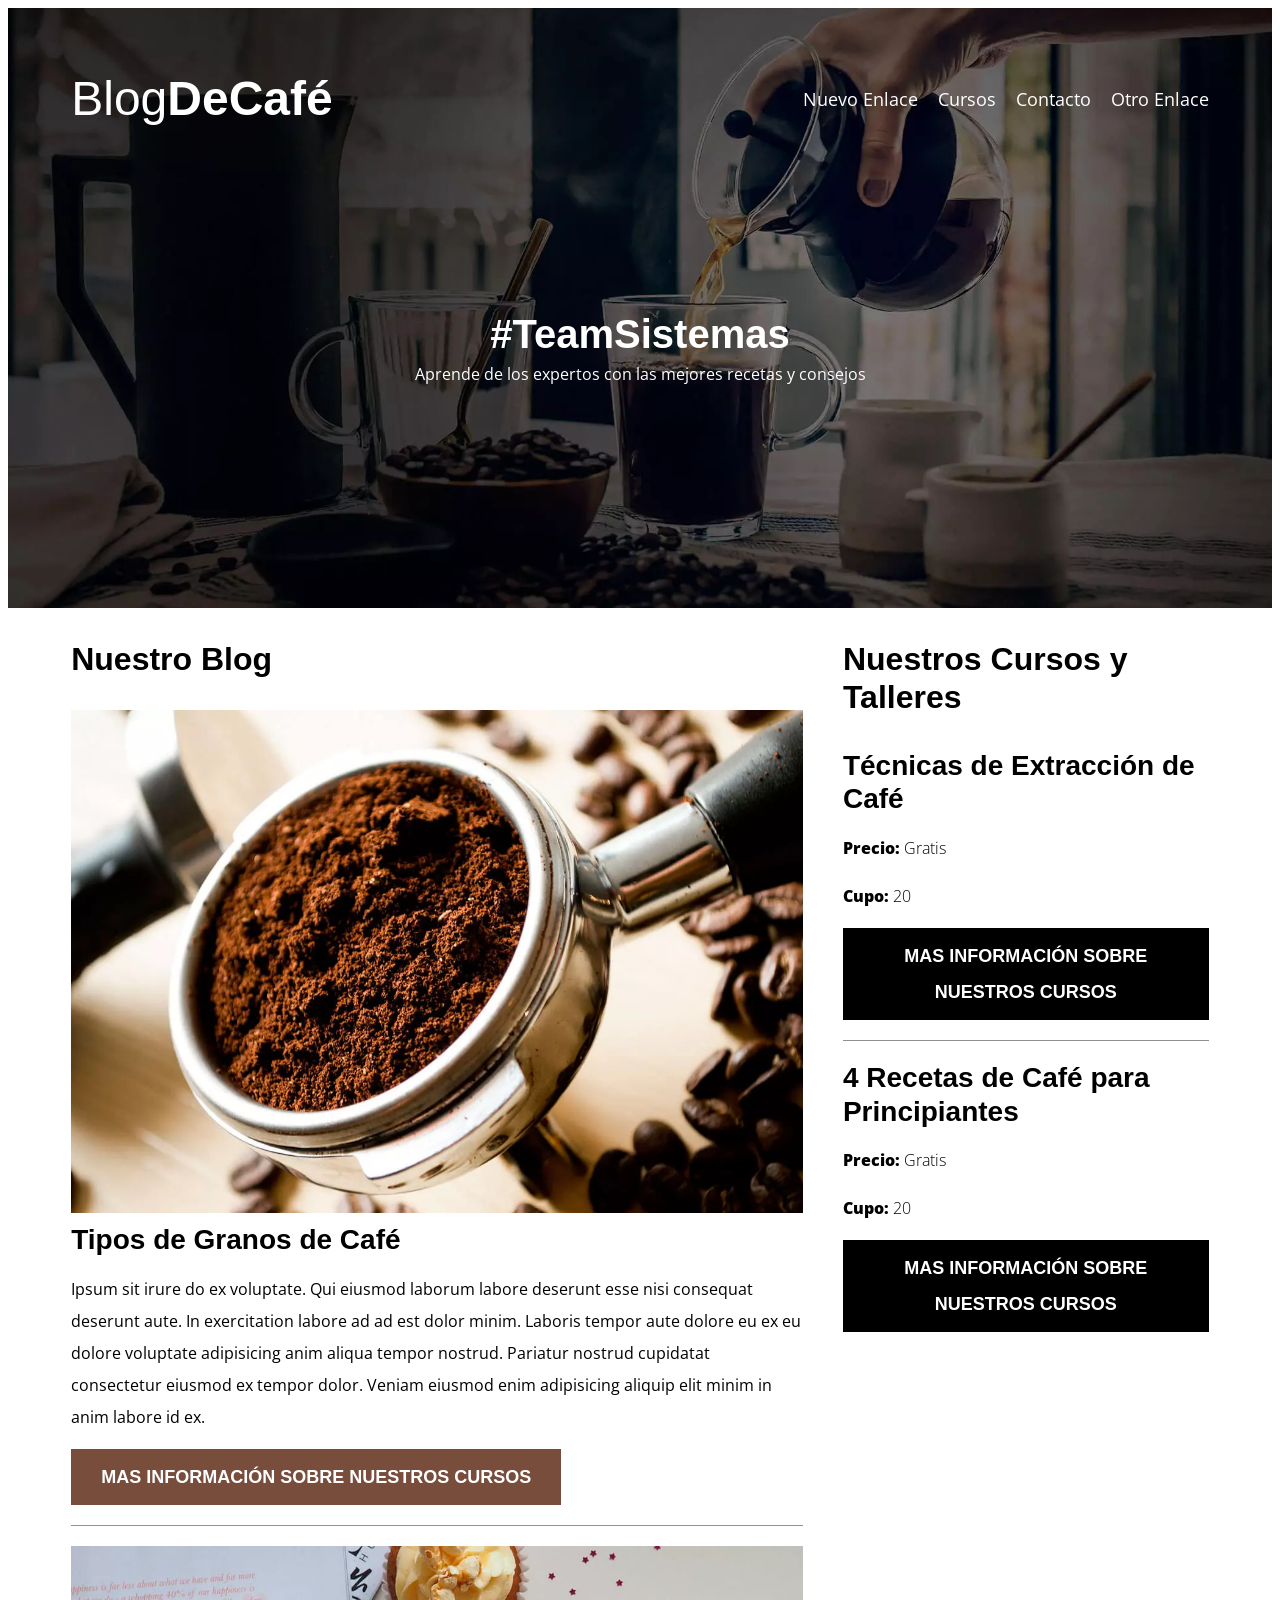
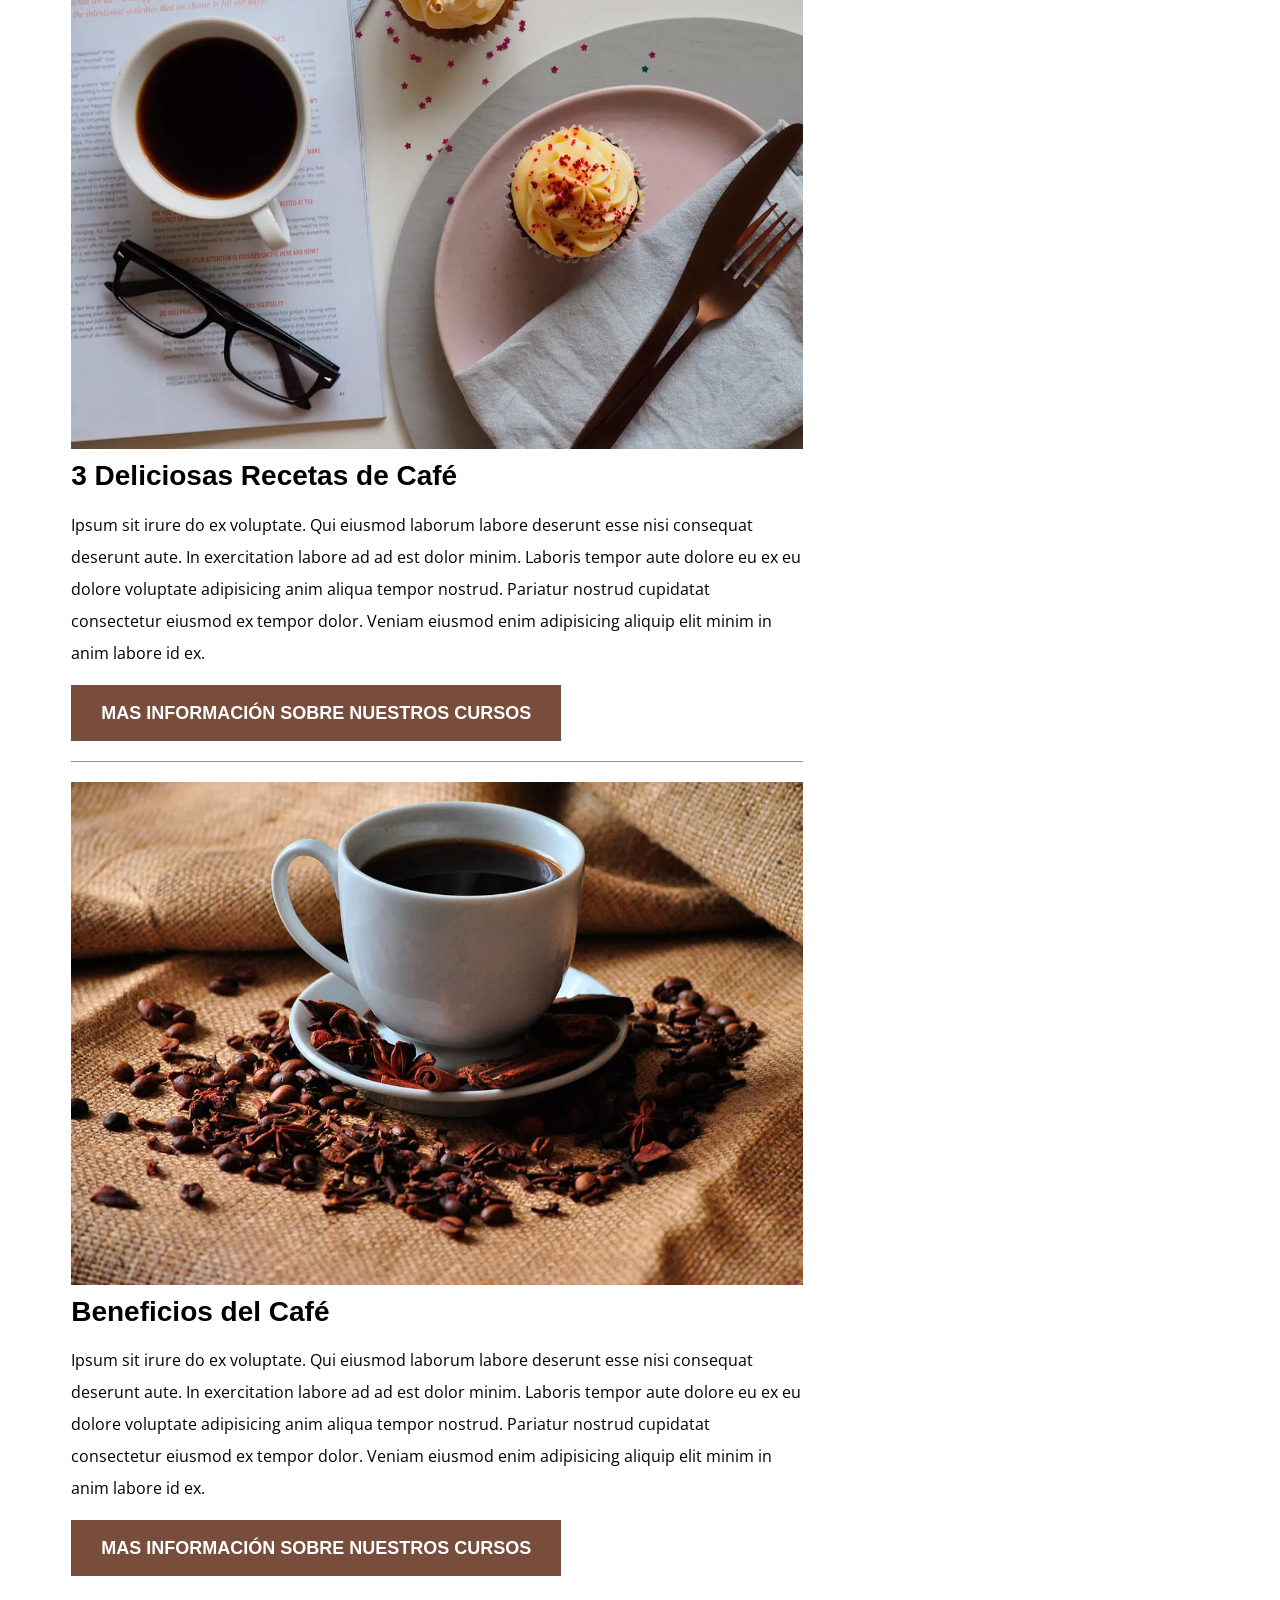
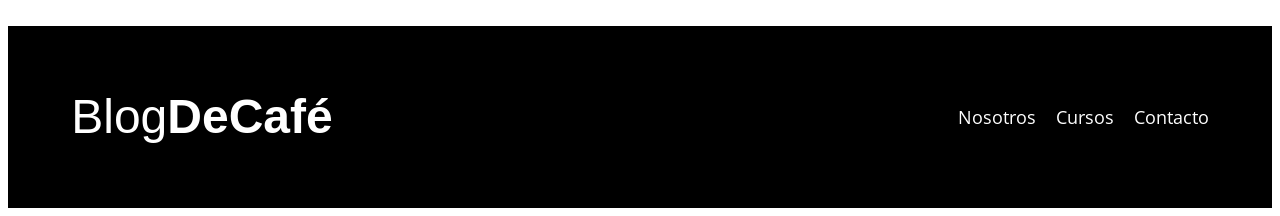
<file: index.html>
<!DOCTYPE html>
<html lang="en">
<head>
    <meta charset="UTF-8">
    <meta name="viewport" content="width=device-width, initial-scale=1.0">
    <meta name="description" content="Página Web de un Blog de Café">
    <link rel="preconnect" href="https://fonts.googleapis.com">
    <link rel="preconnect" href="https://fonts.gstatic.com" crossorigin>
    <link href="https://fonts.googleapis.com/css2?family=Open+Sans:ital,wght@0,300..800;1,300..800&family=Roboto:ital,wght@0,100..900;1,100..900&display=swap" rel="stylesheet">
    <link rel="stylesheet" href="css/style.css">
    <title>BlogDeCafe</title>
</head>
<body>
    <header class="header">
        <div class="contenedor">
            <div class="barra">
                <a class="logo" href="index.html">
                    <h1 class="logo__nombre">Blog<span 
                        class="logo__bold">DeCafé</span></h1>
                </a>
                <nav class="navegacion">
                    <a class="navegacion__enlace" href="nosotros.html">Nosotros</a>
                    <a class="navegacion__enlace" href="cursos.html">Cursos</a>
                    <a class="navegacion__enlace" href="contacto.html">Contacto</a>
                </nav>
            </div>
        </div>
        <div class="header__texto">
            <h2 class="no-margin">Blog de Café con consejos y cursos</h2>
            <p class="no-margin">Aprende de los expertos con las mejores recetas y consejos</p>
        </div>
    </header>
    <div class="contenedor contenido-principal">
        <main class="blog">
            <h3>Nuestro Blog</h3>
            <article class="entrada">
                <div class="entrada__imagen">
                    <picture>
                        <source srcset="img/blog1.webp" type="image/webp" loading="lazy">
                        <img src="img/blog1.jpg" alt="imagen blog" loading="lazy">
                    </picture>    
                </div>
                <div class="entrada__contenido">
                    <h4 class="no-margin">Tipos de Granos de Café</h4>
                    <p>Ipsum sit irure do ex voluptate. Qui eiusmod laborum labore deserunt esse nisi consequat deserunt aute. In exercitation labore ad ad est dolor minim. Laboris tempor aute dolore eu ex eu dolore voluptate adipisicing anim aliqua tempor nostrud. Pariatur nostrud cupidatat consectetur eiusmod ex tempor dolor. Veniam eiusmod enim adipisicing aliquip elit minim in anim labore id ex.
                    </p>
                    <a href="entrada.html" class="boton boton--primario">Mas información sobre nuestros cursos</a>
                </div>
            </article>
            <article class="entrada">
                <div class="entrada__imagen">
                    <picture>
                        <source srcset="img/blog2.webp" type="image/webp" loading="lazy">
                        <img src="img/blog2.jpg" alt="imagen blog" loading="lazy">
                    </picture>   
                </div>
                <div class="entrada__contenido">
                    <h4 class="no-margin">3 Deliciosas Recetas de Café</h4>
                    <p>Ipsum sit irure do ex voluptate. Qui eiusmod laborum labore deserunt esse nisi consequat deserunt aute. In exercitation labore ad ad est dolor minim. Laboris tempor aute dolore eu ex eu dolore voluptate adipisicing anim aliqua tempor nostrud. Pariatur nostrud cupidatat consectetur eiusmod ex tempor dolor. Veniam eiusmod enim adipisicing aliquip elit minim in anim labore id ex.
                    </p>
                    <a href="entrada.html" class="boton boton--primario">Mas información sobre nuestros cursos</a>
                </div>
            </article>
            <article class="entrada">
                <div class="entrada__imagen">
                    <picture>
                        <source srcset="img/blog3.webp" type="image/webp" loading="lazy">
                        <img src="img/blog3.jpg" alt="imagen blog" loading="lazy">
                    </picture>   
                </div>
                <div class="entrada__contenido">
                    <h4 class="no-margin">Beneficios del Café</h4>
                    <p>Ipsum sit irure do ex voluptate. Qui eiusmod laborum labore deserunt esse nisi consequat deserunt aute. In exercitation labore ad ad est dolor minim. Laboris tempor aute dolore eu ex eu dolore voluptate adipisicing anim aliqua tempor nostrud. Pariatur nostrud cupidatat consectetur eiusmod ex tempor dolor. Veniam eiusmod enim adipisicing aliquip elit minim in anim labore id ex.
                    </p>
                    <a href="entrada.html" class="boton boton--primario">Mas información sobre nuestros cursos</a>
                </div>
            </article>
        </main>
        <aside class="sidebar">
            <h3>Nuestros Cursos y Talleres</h3>
            <u class="cursos">
                <li class="widget-curso">
                    <h4 class="no-margin">Técnicas de Extracción de Café</h4>
                    <p class="widget-curso__label">Precio:
                        <span class="widget-curso__info">Gratis</span>
                    </p>
                    <p class="widget-curso__label">Cupo:
                        <span class="widget-curso__info">20</span>
                    </p>
                    <a href="entrada.html" class="boton boton--secundario">Mas información sobre nuestros cursos</a>
                </li>
                <li class="widget-curso">
                    <h4 class="no-margin">4 Recetas de Café para Principiantes</h4>
                    <p class="widget-curso__label">Precio:
                        <span class="widget-curso__info">Gratis</span>
                    </p>
                    <p class="widget-curso__label">Cupo:
                        <span class="widget-curso__info">20</span>
                    </p>
                    <a href="entrada.html" class="boton boton--secundario">Mas información sobre nuestros cursos</a>
                </li>
            </u>
        </aside>
    </div>
    <footer class="footer">
        <div class="contenedor">
            <div class="barra">
                <a class="logo" href="index.html">
                    <h1 class="logo__nombre">Blog<span 
                        class="logo__bold">DeCafé</span></h1>
                </a>
                <nav class="navegacion">
                    <a class="navegacion__enlace" href="nosotros.html">Nosotros</a>
                    <a class="navegacion__enlace" href="cursos.html">Cursos</a>
                    <a class="navegacion__enlace" href="contacto.html">Contacto</a>
                </nav>
            </div>
        </div>
    </footer>

    <script src="js/modernizr.js"></script>
    <script src="js/scripts.js"></script>

</body>
</html>
</file>
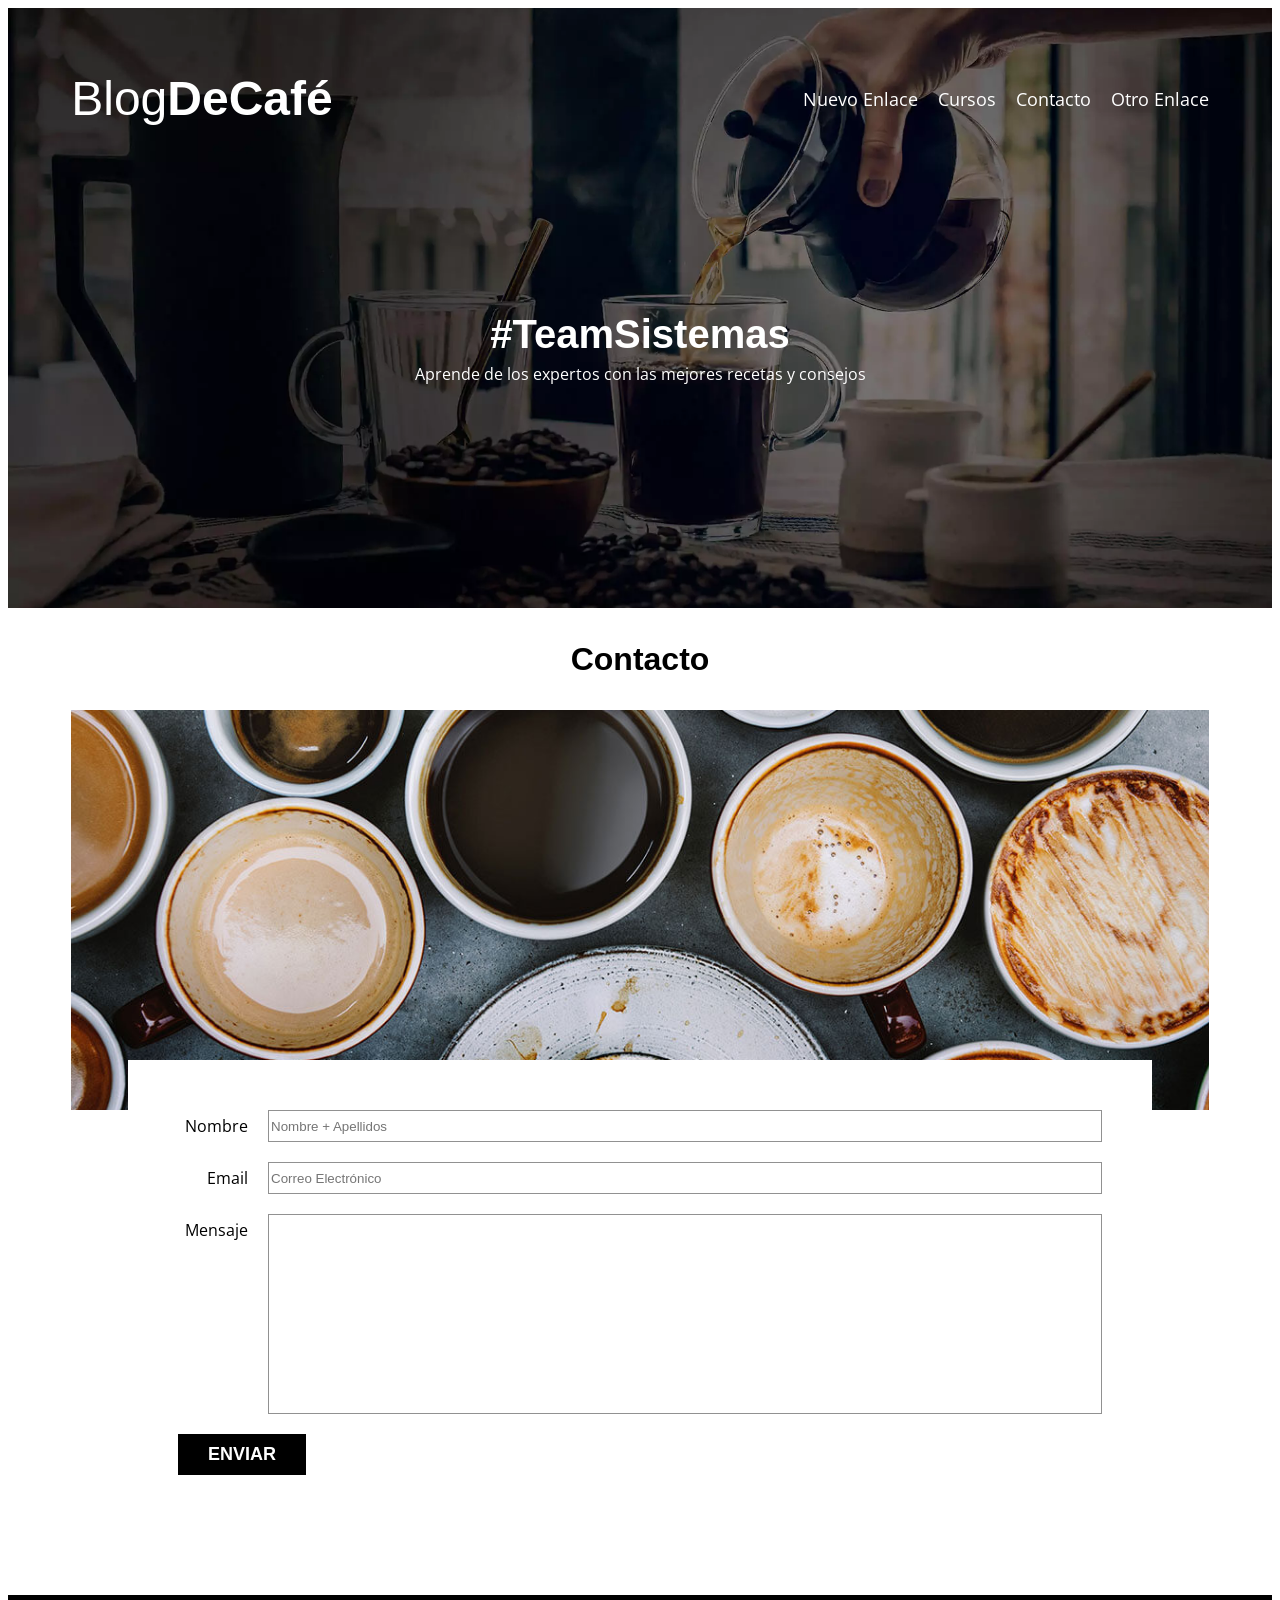
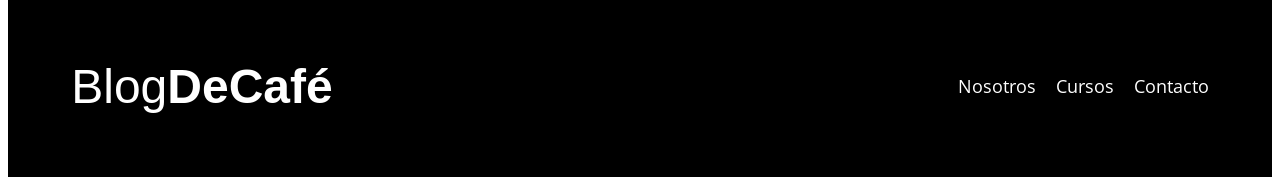
<file: contacto.html>
<!DOCTYPE html>
<html lang="en">
<head>
    <meta charset="UTF-8">
    <meta name="viewport" content="width=device-width, initial-scale=1.0">
    <link rel="preconnect" href="https://fonts.googleapis.com">
    <link rel="preconnect" href="https://fonts.gstatic.com" crossorigin>
    <link href="https://fonts.googleapis.com/css2?family=Open+Sans:ital,wght@0,300..800;1,300..800&family=Roboto:ital,wght@0,100..900;1,100..900&display=swap" rel="stylesheet">
    <link rel="stylesheet" href="css/style.css">
    <title>BlogDeCafe</title>
</head>
<body>
    <header class="header">
        <div class="contenedor">
            <div class="barra">
                <a class="logo" href="index.html">
                    <h1 class="logo__nombre">Blog<span 
                        class="logo__bold">DeCafé</span></h1>
                </a>
                <nav class="navegacion">
                    <a class="navegacion__enlace" href="nosotros.html">Nosotros</a>
                    <a class="navegacion__enlace" href="cursos.html">Cursos</a>
                    <a class="navegacion__enlace" href="contacto.html">Contacto</a>
                </nav>
            </div>
        </div>
        <div class="header__texto">
            <h2 class="no-margin">Blog de Café con consejos y cursos</h2>
            <p class="no-margin">Aprende de los expertos con las mejores recetas y consejos</p>
        </div>
    </header>
    <main class="contenedor">
        <h3 class="centrar-texto">Contacto</h3> 
        <div class="contacto-bg"></div>
        <form class="formulario">
            <div class="campo">
                <label class="campo__label" for="nombre">Nombre</label>
                <input
                    class="campo__field"
                    type="text"
                    placeholder="Nombre + Apellidos"
                    id="nombre"
                >
            </div>
           <div class="campo">
                <label class="campo__label" for="email">Email</label>
                <input
                    class="campo__field"
                    type="email"
                    placeholder="Correo Electrónico"
                    id="email"
                >
            </div>
           <div class="campo">
                <label class="campo__label" for="mensaje">Mensaje</label>
                <input
                    class="campo__field campo__field--textarea"
                    id="mensaje"
                >
            </div>
           <div class="campo">
                <input
                    class="boton boton--secundario"
                    type="submit"
                    value="Enviar"
                >
            </div>                      
        </form>
    </main>    
    <footer class="footer">
        <div class="contenedor">
            <div class="barra">
                <a class="logo" href="index.html">
                    <h1 class="logo__nombre">Blog<span 
                        class="logo__bold">DeCafé</span></h1>
                </a>
                <nav class="navegacion">
                    <a class="navegacion__enlace" href="nosotros.html">Nosotros</a>
                    <a class="navegacion__enlace" href="cursos.html">Cursos</a>
                    <a class="navegacion__enlace" href="contacto.html">Contacto</a>
                </nav>
            </div>
        </div>
    </footer>
    <script src="js/modernizr.js"></script>
    <script src="js/scripts.js"></script>
</body>
</html>
</file>
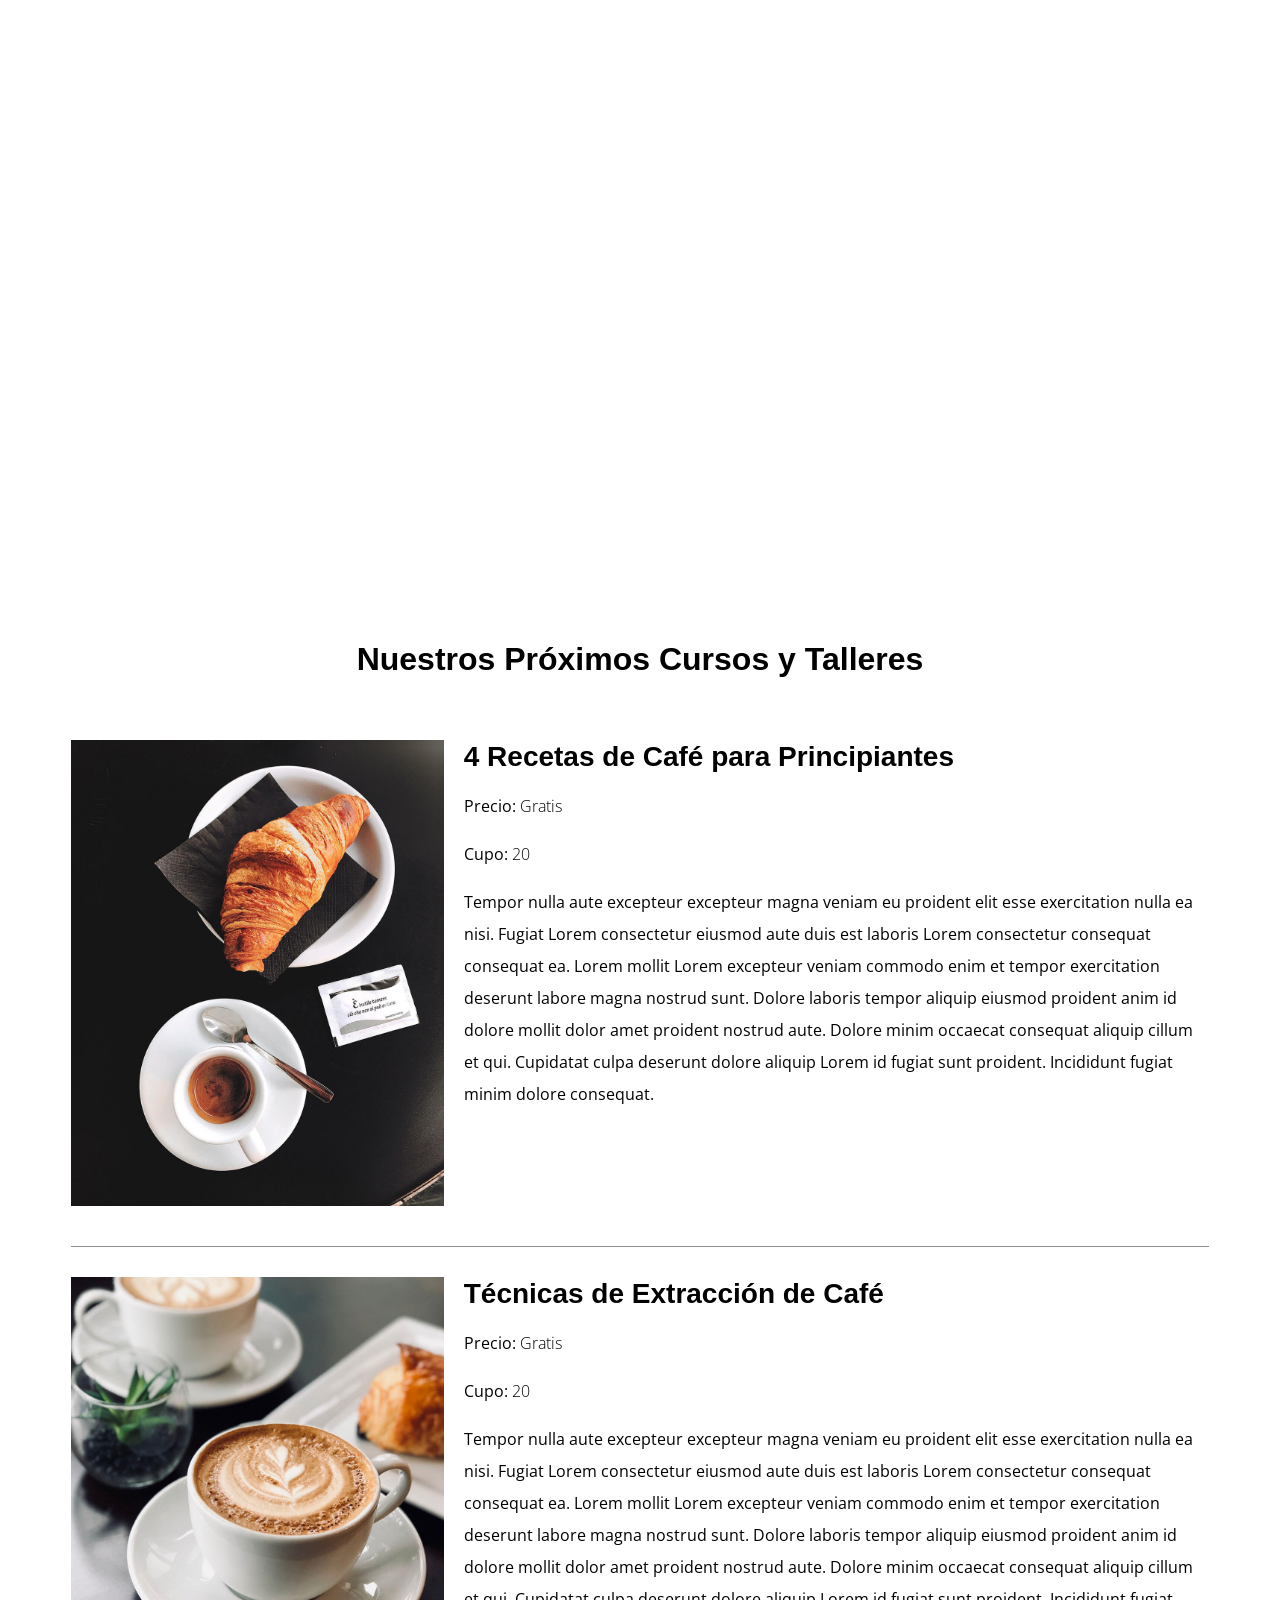
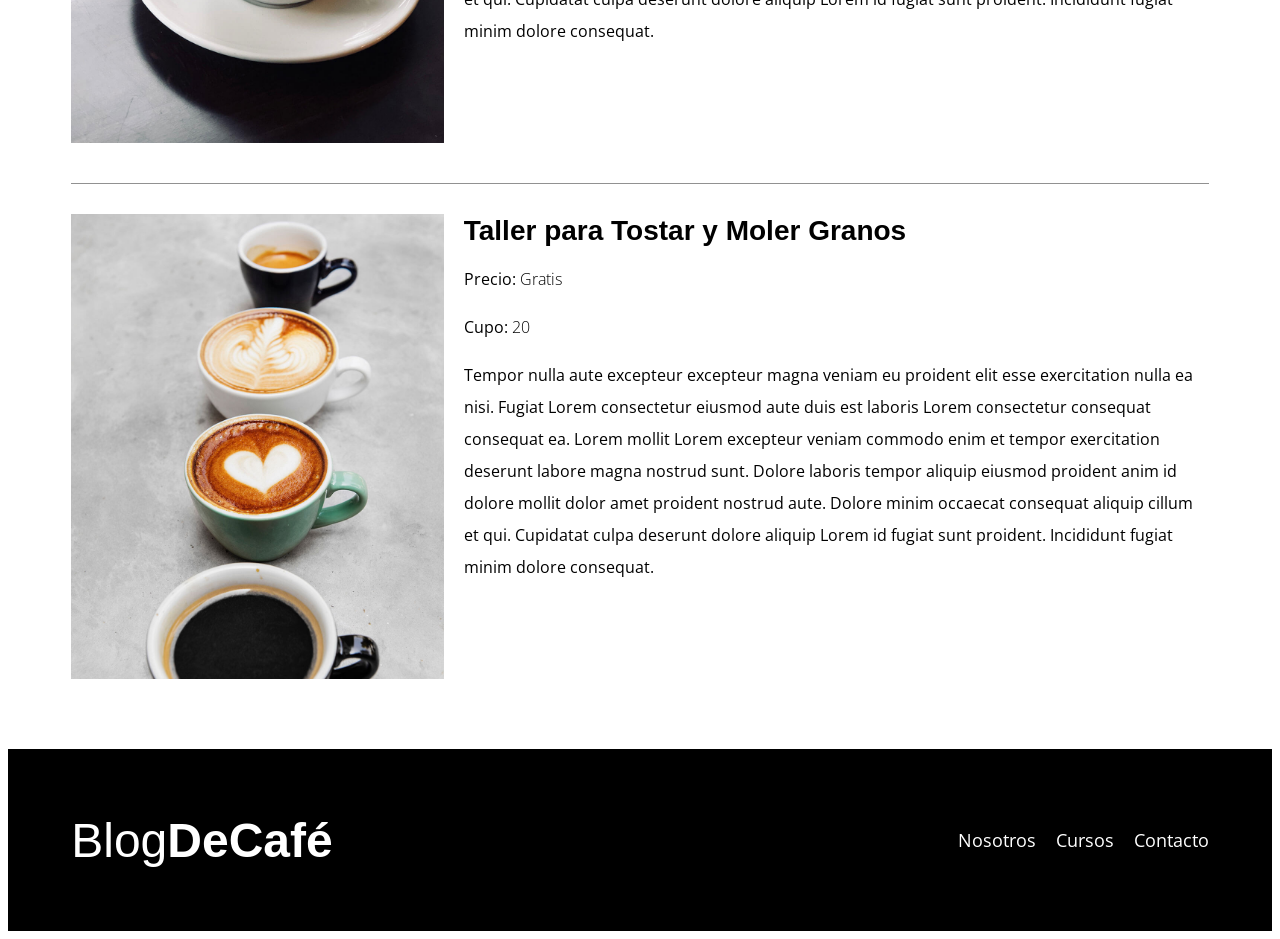
<file: cursos.html>
<!DOCTYPE html>
<html lang="en">
<head>
    <meta charset="UTF-8">
    <meta name="viewport" content="width=device-width, initial-scale=1.0">
    <link rel="preconnect" href="https://fonts.googleapis.com">
    <link rel="preconnect" href="https://fonts.gstatic.com" crossorigin>
    <link href="https://fonts.googleapis.com/css2?family=Open+Sans:ital,wght@0,300..800;1,300..800&family=Roboto:ital,wght@0,100..900;1,100..900&display=swap" rel="stylesheet">
    <link rel="stylesheet" href="css/style.css">
    <title>BlogDeCafe</title>
</head>
<body>
    <header class="header">
        <div class="contenedor">
            <div class="barra">
                <a class="logo" href="index.html">
                    <h1 class="logo__nombre">Blog<span 
                        class="logo__bold">DeCafé</span></h1>
                </a>
                <nav class="navegacion">
                    <a class="navegacion__enlace" href="nosotros.html">Nosotros</a>
                    <a class="navegacion__enlace" href="cursos.html">Cursos</a>
                    <a class="navegacion__enlace" href="contacto.html">Contacto</a>
                </nav>
            </div>
        </div>
        <div class="header__texto">
            <h2 class="no-margin">Blog de Café con consejos y cursos</h2>
            <p class="no-margin">Aprende de los expertos con las mejores recetas y consejos</p>
        </div>
    </header>
    <main class="contenedor">
        <h3 class="centrar-texto">Nuestros Próximos Cursos y Talleres</h3> 
        <div class="curso">
            <div class="curso__imagen">
                <img src="img/curso1.jpg" alt="imagen del curso">
            </div>

            <div class="curso__contenido">
                <h4 class="no-margin">4 Recetas de Café para Principiantes</h4>
                <p class="curso__label">Precio:
                    <span class="widget-curso__info">Gratis</span>
                </p>
                <p class="curso__label">Cupo:
                    <span class="widget-curso__info">20</span>
                </p>
                <p class="curso__descripcion">
                    Tempor nulla aute excepteur excepteur magna veniam eu proident elit esse exercitation nulla ea nisi. Fugiat Lorem consectetur eiusmod aute duis est laboris Lorem consectetur consequat consequat ea. Lorem mollit Lorem excepteur veniam commodo enim et tempor exercitation deserunt labore magna nostrud sunt. Dolore laboris tempor aliquip eiusmod proident anim id dolore mollit dolor amet proident nostrud aute. Dolore minim occaecat consequat aliquip cillum et qui. Cupidatat culpa deserunt dolore aliquip Lorem id fugiat sunt proident. Incididunt fugiat minim dolore consequat.
                </p>
            </div>
            <!-- <div>
                <img src="img/curso1.jpg" alt="imagen del curso">
            </div>
            <h4 class="no-margin">4 Recetas de Café para Principiantes</h4>
            <p class="curso__label">Precio:
                <span class="widget-curso__info">Gratis</span>
            </p>
            <p class="curso__label">Cupo:
                <span class="widget-curso__info">20</span>
            </p>
            <p class="curso__descripcion">
                Tempor nulla aute excepteur excepteur magna veniam eu proident elit esse exercitation nulla ea nisi. Fugiat Lorem consectetur eiusmod aute duis est laboris Lorem consectetur consequat consequat ea. Lorem mollit Lorem excepteur veniam commodo enim et tempor exercitation deserunt labore magna nostrud sunt. Dolore laboris tempor aliquip eiusmod proident anim id dolore mollit dolor amet proident nostrud aute. Dolore minim occaecat consequat aliquip cillum et qui. Cupidatat culpa deserunt dolore aliquip Lorem id fugiat sunt proident. Incididunt fugiat minim dolore consequat.
            </p> -->
        </div>
        <div class="curso">
            <div class="curso__imagen">
                <img src="img/curso2.jpg" alt="imagen del curso">
            </div>
            <div class="curso__contenido">
                <h4 class="no-margin">Técnicas de Extracción de Café</h4>
                <p class="curso__label">Precio:
                    <span class="widget-curso__info">Gratis</span>
                </p>
                <p class="curso__label">Cupo:
                    <span class="widget-curso__info">20</span>
                </p>
                <p class="curso__descripcion">
                    Tempor nulla aute excepteur excepteur magna veniam eu proident elit esse exercitation nulla ea nisi. Fugiat Lorem consectetur eiusmod aute duis est laboris Lorem consectetur consequat consequat ea. Lorem mollit Lorem excepteur veniam commodo enim et tempor exercitation deserunt labore magna nostrud sunt. Dolore laboris tempor aliquip eiusmod proident anim id dolore mollit dolor amet proident nostrud aute. Dolore minim occaecat consequat aliquip cillum et qui. Cupidatat culpa deserunt dolore aliquip Lorem id fugiat sunt proident. Incididunt fugiat minim dolore consequat.
                </p>
            </div>
        </div>
        <div class="curso">
            <div class="curso__imagen">
                <img src="img/curso3.jpg" alt="imagen del curso">
            </div>
            <div class="curso__contenido">
                <h4 class="no-margin">Taller para Tostar y Moler Granos</h4>
                <p class="curso__label">Precio:
                    <span class="widget-curso__info">Gratis</span>
                </p>
                <p class="curso__label">Cupo:
                    <span class="widget-curso__info">20</span>
                </p>
                <p class="curso__descripcion">
                    Tempor nulla aute excepteur excepteur magna veniam eu proident elit esse exercitation nulla ea nisi. Fugiat Lorem consectetur eiusmod aute duis est laboris Lorem consectetur consequat consequat ea. Lorem mollit Lorem excepteur veniam commodo enim et tempor exercitation deserunt labore magna nostrud sunt. Dolore laboris tempor aliquip eiusmod proident anim id dolore mollit dolor amet proident nostrud aute. Dolore minim occaecat consequat aliquip cillum et qui. Cupidatat culpa deserunt dolore aliquip Lorem id fugiat sunt proident. Incididunt fugiat minim dolore consequat.
                </p>
            </div> 
        </div>
    </main>    
    <footer class="footer">
        <div class="contenedor">
            <div class="barra">
                <a class="logo" href="index.html">
                    <h1 class="logo__nombre">Blog<span 
                        class="logo__bold">DeCafé</span></h1>
                </a>
                <nav class="navegacion">
                    <a class="navegacion__enlace" href="nosotros.html">Nosotros</a>
                    <a class="navegacion__enlace" href="cursos.html">Cursos</a>
                    <a class="navegacion__enlace" href="contacto.html">Contacto</a>
                </nav>
            </div>
        </div>
    </footer>
</body>
</html>
</file>
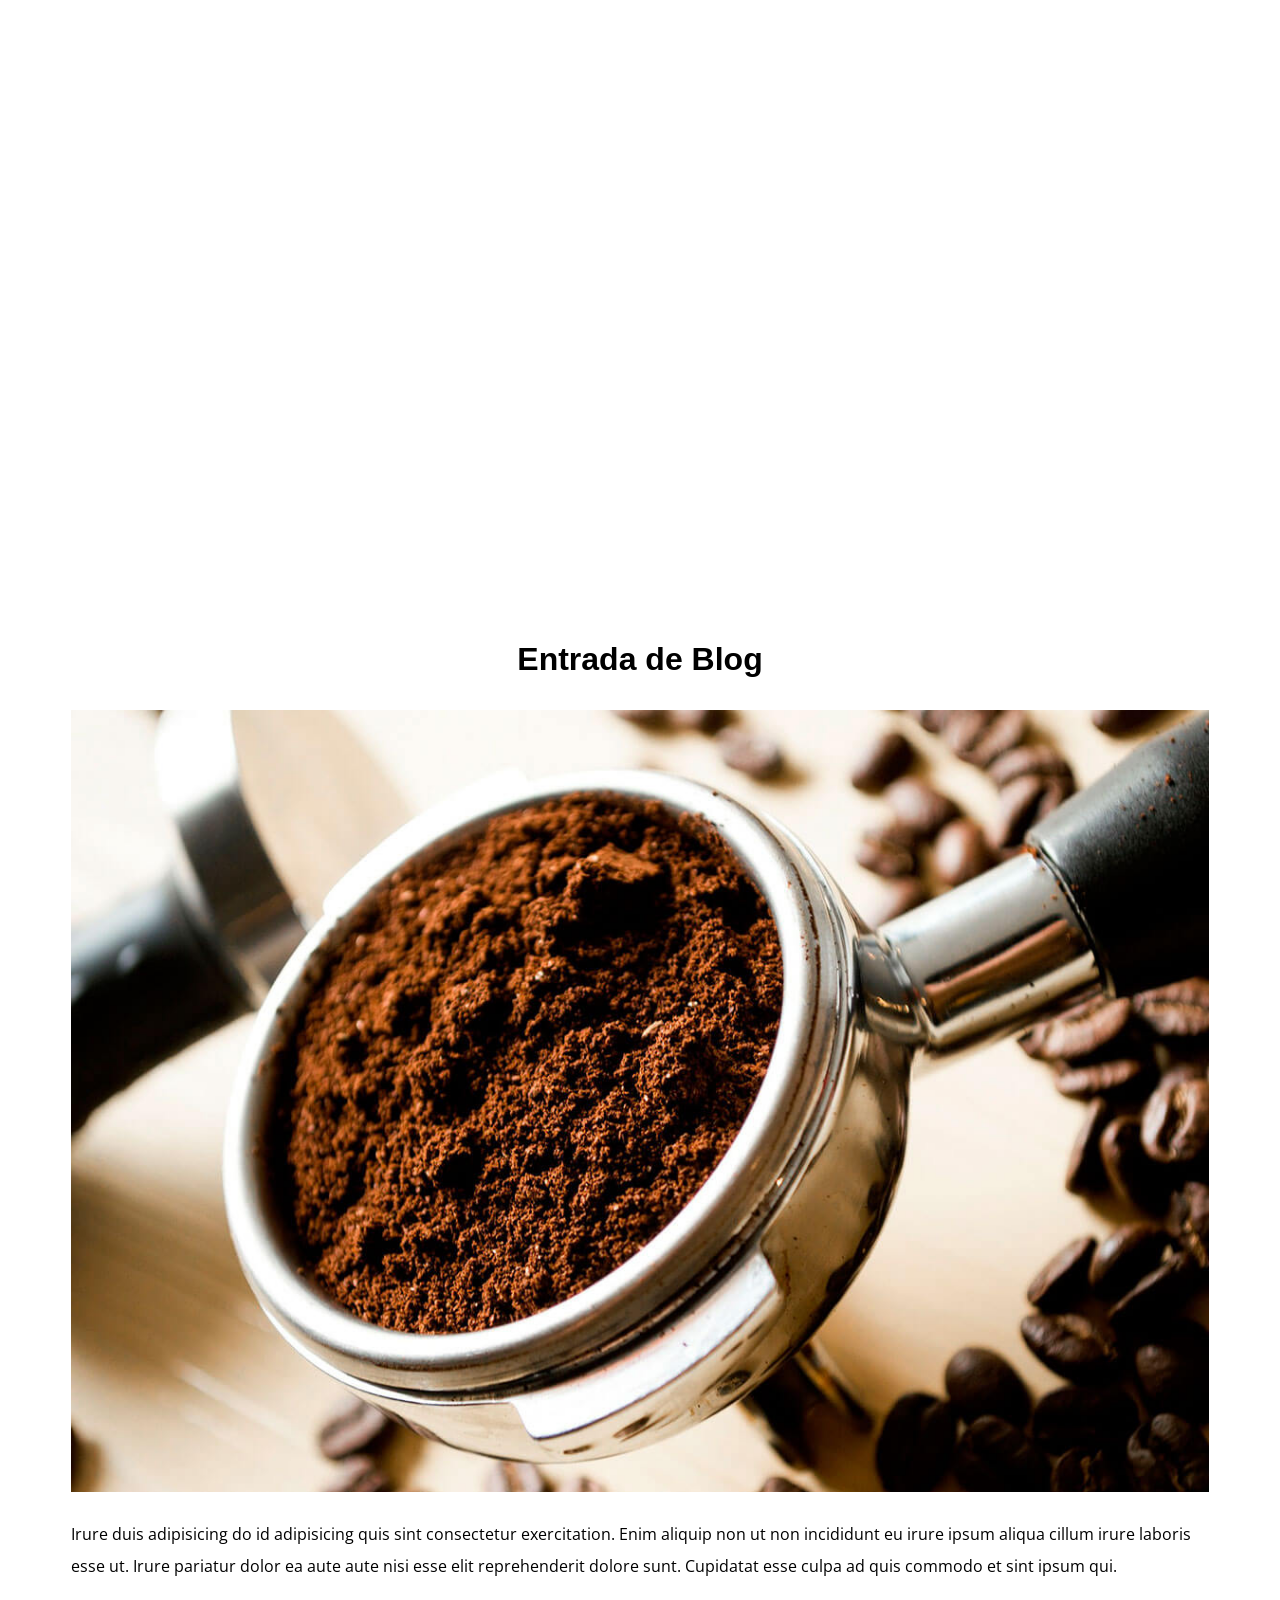
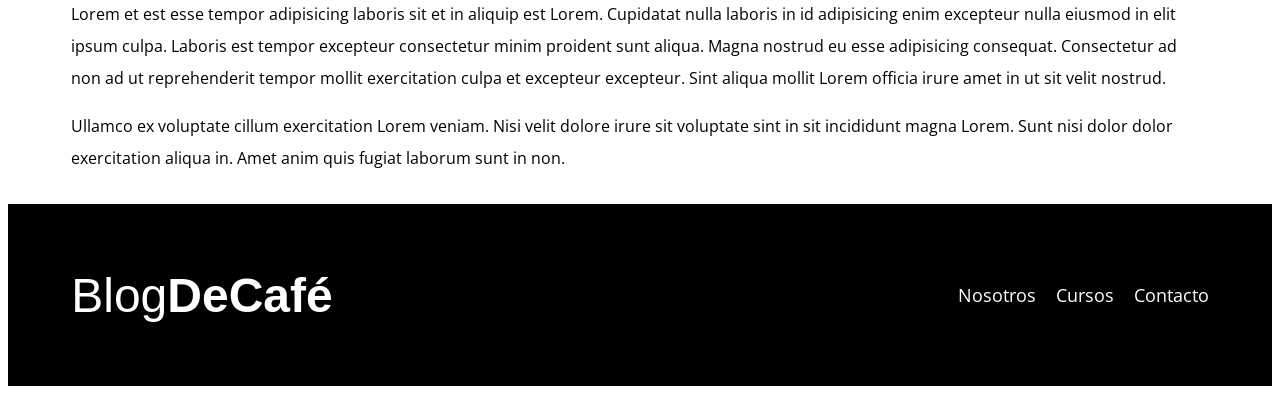
<file: entrada.html>
<!DOCTYPE html>
<html lang="en">
<head>
    <meta charset="UTF-8">
    <meta name="viewport" content="width=device-width, initial-scale=1.0">
    <link rel="preconnect" href="https://fonts.googleapis.com">
    <link rel="preconnect" href="https://fonts.gstatic.com" crossorigin>
    <link href="https://fonts.googleapis.com/css2?family=Open+Sans:ital,wght@0,300..800;1,300..800&family=Roboto:ital,wght@0,100..900;1,100..900&display=swap" rel="stylesheet">
    <link rel="stylesheet" href="css/style.css">
    <title>BlogDeCafe</title>
</head>
<body>
    <header class="header">
        <div class="contenedor">
            <div class="barra">
                <a class="logo" href="index.html">
                    <h1 class="logo__nombre">Blog<span 
                        class="logo__bold">DeCafé</span></h1>
                </a>
                <nav class="navegacion">
                    <a class="navegacion__enlace" href="nosotros.html">Nosotros</a>
                    <a class="navegacion__enlace" href="cursos.html">Cursos</a>
                    <a class="navegacion__enlace" href="contacto.html">Contacto</a>
                </nav>
            </div>
        </div>
        <div class="header__texto">
            <h2 class="no-margin">Blog de Café con consejos y cursos</h2>
            <p class="no-margin">Aprende de los expertos con las mejores recetas y consejos</p>
        </div>
    </header>
    <main class="contenedor">
        <h3 class="centrar-texto">Entrada de Blog</h3> 
        <div class="entrada-blog">
            <div class="entrada-blog__imagen">
                <img src="img/blog1.jpg" alt="imagen blog">
            </div>
            <div class="entrada-blog__texto">
                <p>
                    Irure duis adipisicing do id adipisicing quis sint consectetur exercitation. Enim aliquip non ut non incididunt eu irure ipsum aliqua cillum irure laboris esse ut. Irure pariatur dolor ea aute aute nisi esse elit reprehenderit dolore sunt. Cupidatat esse culpa ad quis commodo et sint ipsum qui.
                </p>
                <p>
                    Lorem et est esse tempor adipisicing laboris sit et in aliquip est Lorem. Cupidatat nulla laboris in id adipisicing enim excepteur nulla eiusmod in elit ipsum culpa. Laboris est tempor excepteur consectetur minim proident sunt aliqua. Magna nostrud eu esse adipisicing consequat. Consectetur ad non ad ut reprehenderit tempor mollit exercitation culpa et excepteur excepteur. Sint aliqua mollit Lorem officia irure amet in ut sit velit nostrud.
                </p>
                <p>
                    Ullamco ex voluptate cillum exercitation Lorem veniam. Nisi velit dolore irure sit voluptate sint in sit incididunt magna Lorem. Sunt nisi dolor dolor exercitation aliqua in. Amet anim quis fugiat laborum sunt in non.
                </p>
            </div>
        </div>
    </main>    
    <footer class="footer">
        <div class="contenedor">
            <div class="barra">
                <a class="logo" href="index.html">
                    <h1 class="logo__nombre">Blog<span 
                        class="logo__bold">DeCafé</span></h1>
                </a>
                <nav class="navegacion">
                    <a class="navegacion__enlace" href="nosotros.html">Nosotros</a>
                    <a class="navegacion__enlace" href="cursos.html">Cursos</a>
                    <a class="navegacion__enlace" href="contacto.html">Contacto</a>
                </nav>
            </div>
        </div>
    </footer>
</body>
</html>
</file>
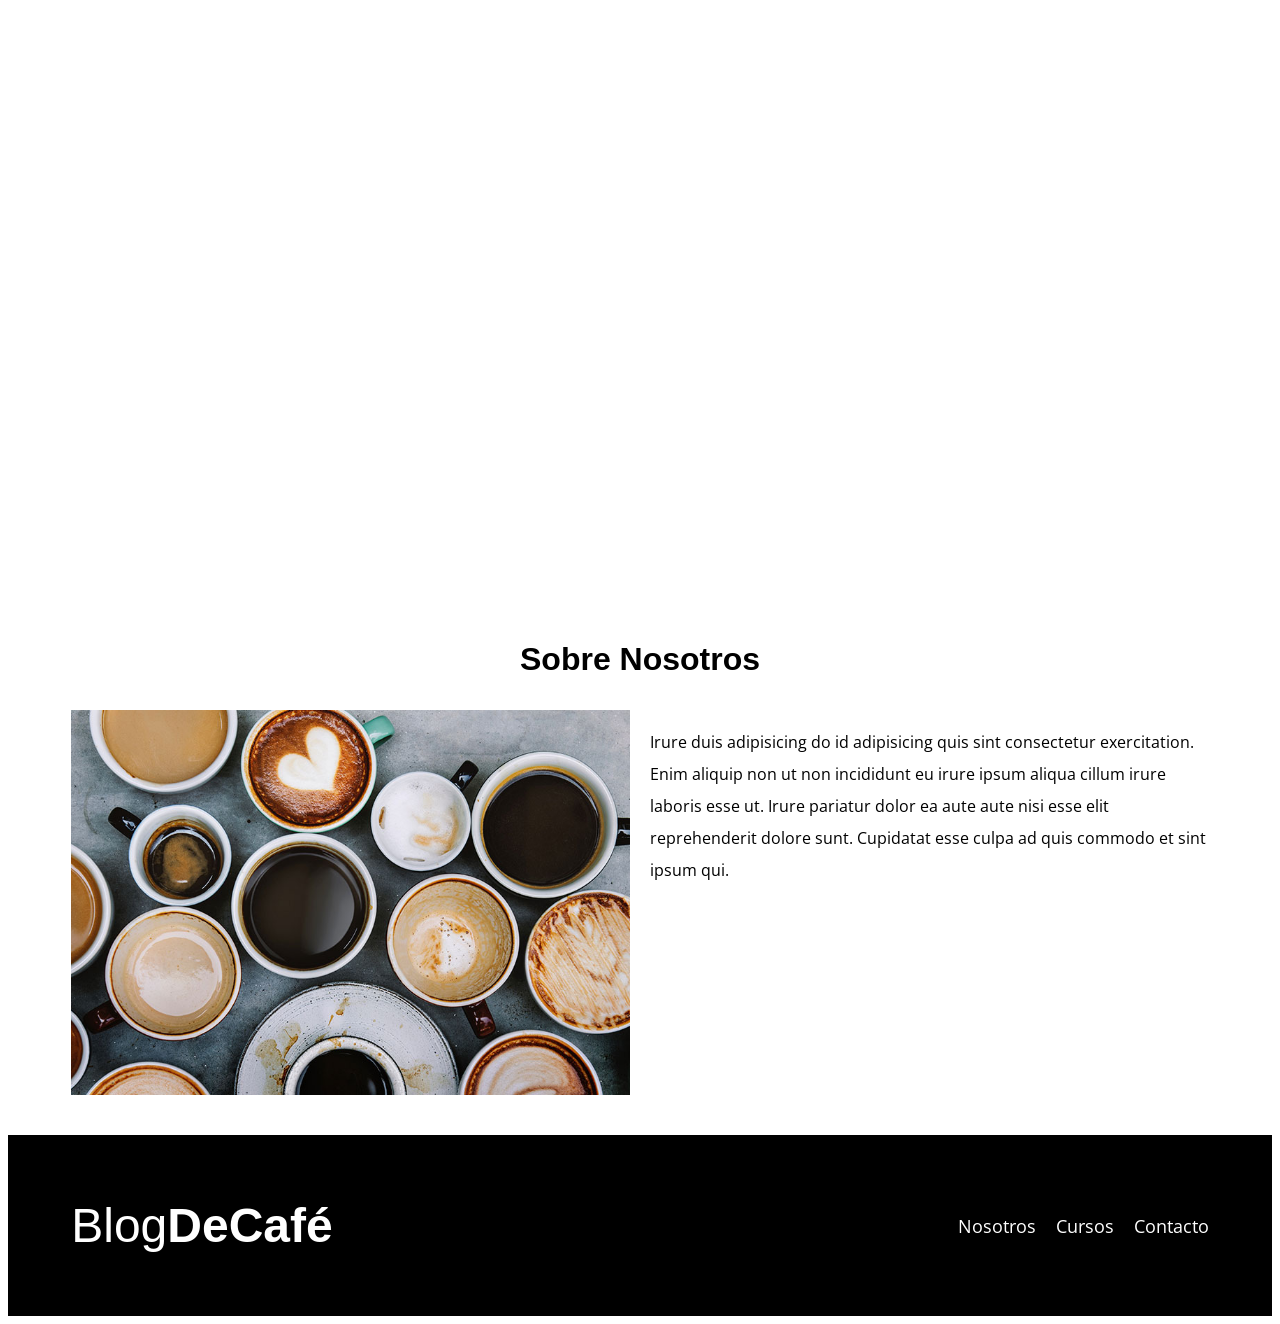
<file: nosotros.html>
<!DOCTYPE html>
<html lang="en">
<head>
    <meta charset="UTF-8">
    <meta name="viewport" content="width=device-width, initial-scale=1.0">
    <link rel="preconnect" href="https://fonts.googleapis.com">
    <link rel="preconnect" href="https://fonts.gstatic.com" crossorigin>
    <link href="https://fonts.googleapis.com/css2?family=Open+Sans:ital,wght@0,300..800;1,300..800&family=Roboto:ital,wght@0,100..900;1,100..900&display=swap" rel="stylesheet">
    <link rel="stylesheet" href="css/style.css">
    <title>BlogDeCafe</title>
</head>
<body>
    <header class="header">
        <div class="contenedor">
            <div class="barra">
                <a class="logo" href="index.html">
                    <h1 class="logo__nombre">Blog<span 
                        class="logo__bold">DeCafé</span></h1>
                </a>
                <nav class="navegacion">
                    <a class="navegacion__enlace" href="nosotros.html">Nosotros</a>
                    <a class="navegacion__enlace" href="cursos.html">Cursos</a>
                    <a class="navegacion__enlace" href="contacto.html">Contacto</a>
                </nav>
            </div>
        </div>
        <div class="header__texto">
            <h2 class="no-margin">Blog de Café con consejos y cursos</h2>
            <p class="no-margin">Aprende de los expertos con las mejores recetas y consejos</p>
        </div>
    </header>
    <main class="contenedor">
        <h3 class="centrar-texto">Sobre Nosotros</h3> 
        <div class="sobre-nosotros">
            <div class="sobre-nosotros__imagen">
                <img src="img/nosotros.jpg" alt="imagen nosotros">
            </div>
            <div class="sobre-nosotros__texto">
                <p>Irure duis adipisicing do id adipisicing quis sint consectetur exercitation. Enim aliquip non ut non incididunt eu irure ipsum aliqua cillum irure laboris esse ut. Irure pariatur dolor ea aute aute nisi esse elit reprehenderit dolore sunt. Cupidatat esse culpa ad quis commodo et sint ipsum qui.
                </p>
            </div>
        </div>
    </main>    
    <footer class="footer">
        <div class="contenedor">
            <div class="barra">
                <a class="logo" href="index.html">
                    <h1 class="logo__nombre">Blog<span 
                        class="logo__bold">DeCafé</span></h1>
                </a>
                <nav class="navegacion">
                    <a class="navegacion__enlace" href="nosotros.html">Nosotros</a>
                    <a class="navegacion__enlace" href="cursos.html">Cursos</a>
                    <a class="navegacion__enlace" href="contacto.html">Contacto</a>
                </nav>
            </div>
        </div>
    </footer>
</body>
</html>
</file>
<file: css/style.css>
:root{
    --fuenteHeading: 'PT Sans', sans-serif;
    --fuenteParrafos: 'Open Sans', sans-serif;

    --blanco: #ffffff;
    --negro: #000000;
    --primario: #784d3c;
    --gris: #919191;
}

html{
    box-sizing: border-box;
    font-size: 62.5%; 
}

*, *:before, *:after{
    box-sizing: inherit;
}

body{
    font-family: var(--fuenteParrafos);
    font-size: 1.6rem;
    line-height: 2;
}

/** GLOBALES**/
.contenedor{
    max-width: 120rem;
    width: 90%;
    margin: 0 auto;
}

a{
    text-decoration: none;
}

h1, h2, h3, h4 {
    font-family: var(--fuenteHeading);
    line-height: 1.2;
}

h1{
    font-size: 4.8rem;
}

h2{
    font-size: 4rem;
}

h3{
    font-size: 3.2rem;
}

h4{
    font-size: 2.8rem;
}

img{
    max-width: 100%;
}

/** UILIDADES **/
.no-margin{
    margin: 0;
}

.no-padding{
    padding: 0;
}

.centrar-texto{
    text-align: center;
}

/** HEADER **/
.webp .header{
    background-image: url(../img/banner.webp);
}

.no-webp header{
    background-image: url(../img/banner.jpg);
}

.header{
    height: 60rem;
    background-size: cover;
    background-repeat: no-repeat;
    background-position: center center;
}

.header__texto{
    color: var(--blanco);
    text-align: center;
    margin-top: 5rem;
}

@media(min-width: 768px){
    .header__texto{
        margin-top: 15rem;
    }

    .barra{
        display: flex;
        justify-content: space-between;
        align-items: center;
    }
}

.logo{
    color: var(--blanco);
}

.logo__nombre{
    font-weight: 300;
}

.logo__bold{
    font-weight: 700;
}

@media(min-width:768px){
    .navegacion{
        display: flex;
        gap: 2rem;
    }
}

.navegacion__enlace{
    display: block;
    text-align: center;
    font-size: 1.8rem;
    color: var(--blanco);
}

@media(min-width:768px){
    .contenido-principal{
        display: grid;
        grid-template-columns: 2fr 1fr;
        column-gap: 4rem;
    }
}

.entrada{
    border-bottom: 1px solid var(--gris);
    margin-bottom: 2rem;
}

.entrada:last-of-type{
    border: none;
    margin: 0;
}
.boton{
    display: block;
    font-family: var(--fuenteHeading);
    color: var(--blanco);
    text-align: center;
    padding: 1rem 3rem;
    font-size: 1.8rem;
    text-transform: uppercase;
    font-weight: 700;
    margin-bottom: 2rem;
    border: none;
}

.boton:hover{
    cursor: pointer;
}

@media(min-width:768px){
    .boton{
        display: inline-block;
    }
}

.boton--primario{
    background-color: var(--primario);
}

.boton--secundario{
    background-color: var(--negro);
}

.cursos{
    list-style: none;
}

.widget-curso{
    display:inline-block;
    border-bottom: 1px solid var(--gris);
    margin-bottom: 2rem;
}

.widget-curso:last-of-type{
    border: none;
    margin-bottom: 0;
}

.widget-curso__label{
    font-weight: 800;
}

.widget-curso__info{
    font-weight: 300;
}

.footer{
    background-color: var(--negro);
    padding-bottom: 3rem;
    margin-top: 3rem;
}

.barra{
    padding-top: 3rem;
}

/** Nosotros **/
@media(min-width:768px){
    .sobre-nosotros{
        display: flex;
        gap: 2rem;
    }
    .sobre-nosotros__imagen,
    .sobre-nosotros__texto{
        flex-basis: 50%;
    }
}

/** Curso **/
.curso{
    padding: 3rem 0;
    border-bottom: 1px solid var(--gris);
}

.curso:last-of-type{
    border-bottom: none;
}

@media(min-width:768px){
    .curso{
        display: grid;
        grid-template-columns: 1fr 2fr;
        column-gap: 2rem;
    }
    /* .curso{
        display: flex;
        gap: 2rem;
    }
    .curso__label,
    .curso__descripcion{
        flex-basis: 10%;
    } */
}

/**Contacto**/
.contacto-bg{
    background-image: url(../img/contacto.jpg);
    height: 40rem;
    background-size: cover;
    background-repeat: no-repeat;
}

.formulario{
    background-color: var(--blanco);
    margin: -5rem auto 0 auto;
    width: 90%;
    padding: 5rem;
}

.campo{
    display: flex;
    margin-bottom: 2rem;
}

.campo__label{
    flex: 0 0 9rem;
    text-align: right;
    padding-right: 2rem;
}

.campo__field{
    flex: 1;
    border: 1px solid var(--gris);
}

.campo__field--textarea{
    height: 20rem;
}
</file>
